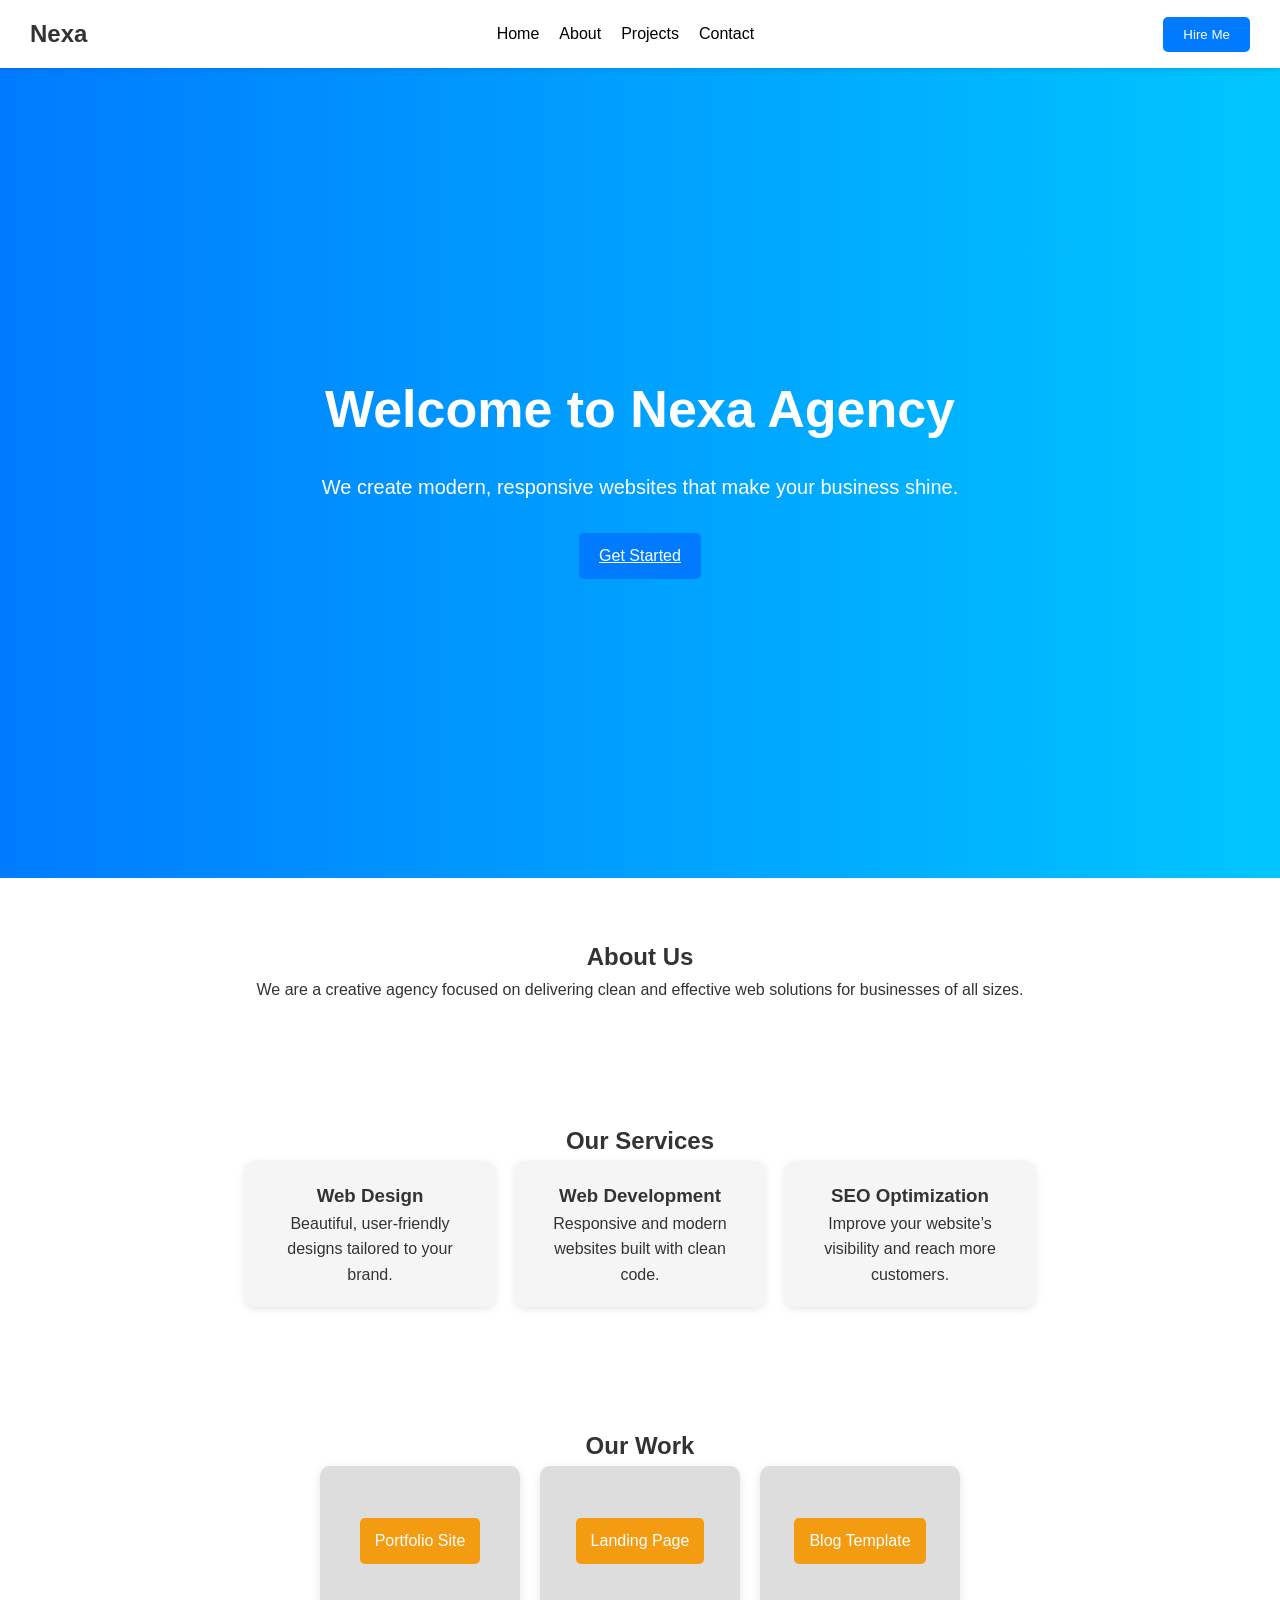
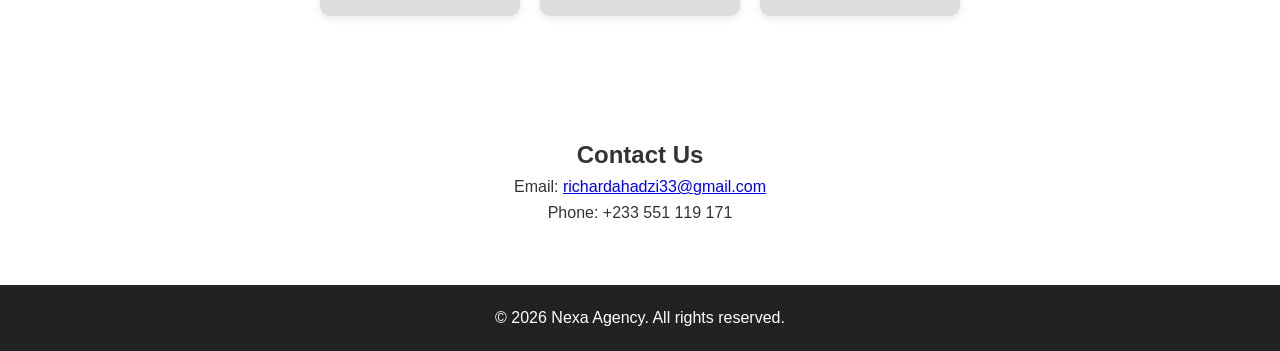
<file: index.html>
<!DOCTYPE html>
<html lang="en">
<head>
    <meta charset="UTF-8">
    <meta name="viewport" content="width=device-width, initial-scale=1.0">
    <title>Nexa Agency</title>
    <link rel="stylesheet" href="style.css">
</head>
<body>
    <!-- Navbar -->
    <header>
        <nav class="navbar">
  <div class="logo">Nexa</div>
  <ul class="nav-links">
    <li><a href="#">Home</a></li>
    <li><a href="#">About</a></li>
    <li><a href="#">Projects</a></li>
    <li><a href="#">Contact</a></li>
  </ul>
  <button class="btn">Hire Me</button>
</nav>
    </header>

    <!-- Hero Section -->
    <section id="home" class="hero">
        <h1>Welcome to Nexa Agency</h1>
        <p>We create modern, responsive websites that make your business shine.</p>
        <a href="#contact" class="btn">Get Started</a>
    </section>

    <!-- About Section -->
    <section id="about" class="about">
        <h2>About Us</h2>
        <p>We are a creative agency focused on delivering clean and effective web solutions for businesses of all sizes.</p>
    </section>

    <!-- Services Section -->
    <section id="services" class="services">
        <h2>Our Services</h2>
        <div class="service-cards">
            <div class="card">
                <h3>Web Design</h3>
                <p>Beautiful, user-friendly designs tailored to your brand.</p>
            </div>
            <div class="card">
                <h3>Web Development</h3>
                <p>Responsive and modern websites built with clean code.</p>
            </div>
            <div class="card">
                <h3>SEO Optimization</h3>
                <p>Improve your website’s visibility and reach more customers.</p>
            </div>
        </div>
    </section>
<section id="portfolio" class="portfolio">
    <h2>Our Work</h2>
    <div class="portfolio-items">
        <div class="item">
            <a href="https://yourproject1.netlify.app" target="_blank">Portfolio Site</a>
        </div>
        <div class="item">
            <a href="https://yourproject2.netlify.app" target="_blank">Landing Page</a>
        </div>
        <div class="item">
            <a href="https://yourproject3.netlify.app" target="_blank">Blog Template</a>
        </div>
    </div>
</section>

    <!-- Contact Section -->
    <section id="contact" class="contact">
        <h2>Contact Us</h2>
        <p>Email: <a href="mailto:richardahadzi33@gmail.com">richardahadzi33@gmail.com</a></p>
        <p>Phone: +233 551 119 171</p>
    </section>

    <!-- Footer -->
    <footer>
        <p>&copy; 2026 Nexa Agency. All rights reserved.</p>
    </footer>
</body>
</html>
</file>
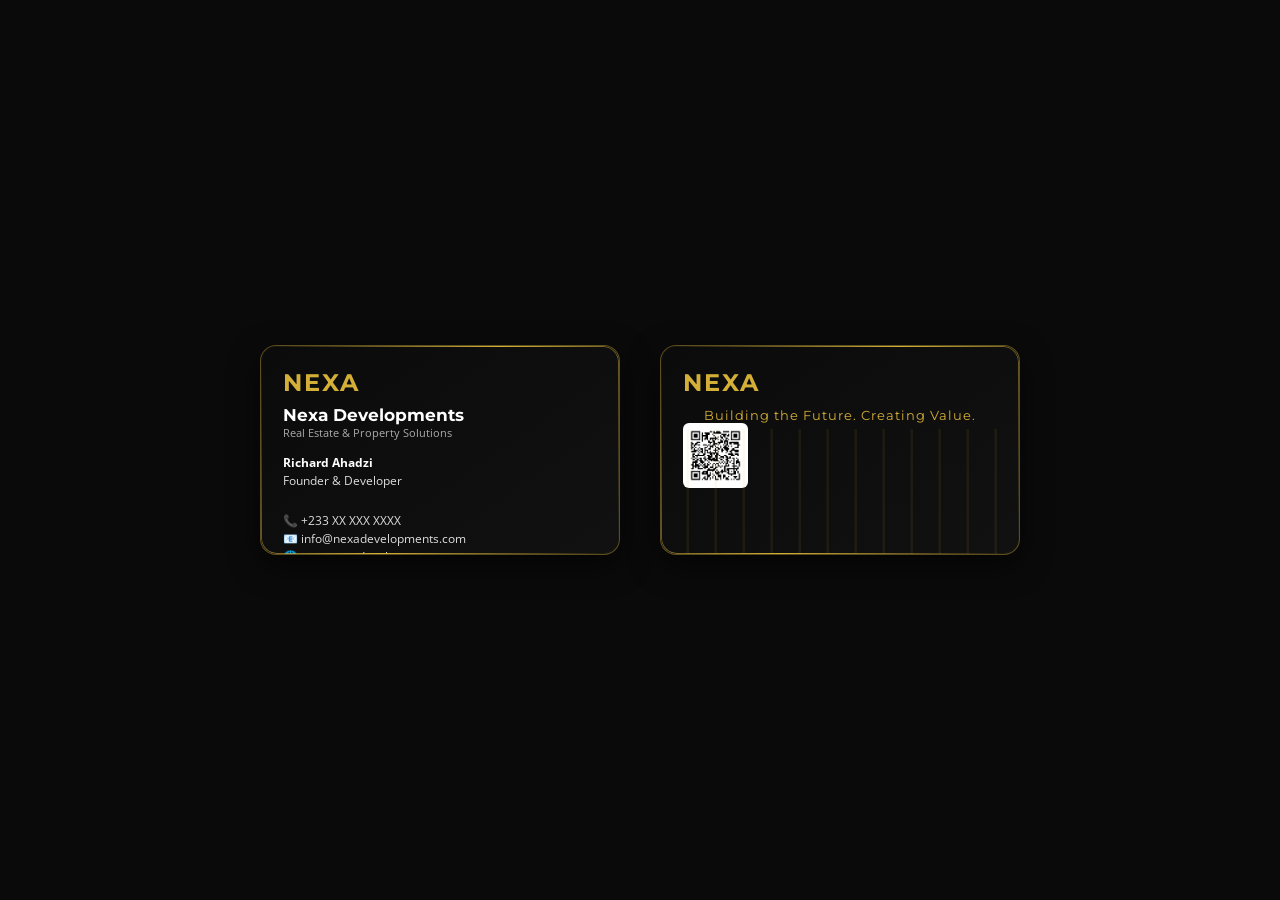
<file: MY BUSINESS CARD/index.html>
<!DOCTYPE html>
<html lang="en">
<head>
  <meta charset="UTF-8">
  <title>Nexa Business Card</title>
  <link rel="stylesheet" href="style.css">
</head>
<body>

  <div class="card-container">

    <!-- FRONT SIDE -->
    <div class="card front">
      <div class="logo">NEXA</div>

      <h1>Nexa Developments</h1>
      <p class="tag">Real Estate & Property Solutions</p>

      <div class="info">
        <p><strong>Richard Ahadzi</strong></p>
        <p>Founder & Developer</p>
        <br>
        <p>📞 +233 XX XXX XXXX</p>
        <p>📧 info@nexadevelopments.com</p>
        <p>🌐 www.nexadevelopments.com</p>
        <p>📍 Accra, Ghana</p>
      </div>
    </div>

    <!-- BACK SIDE -->
    <div class="card back">
      <div class="overlay">
        <div class="logo">NEXA</div>
        <p class="tagline">Building the Future. Creating Value.</p>

        <!-- QR Placeholder -->
        <div class="qr">
          <img src="adobe-express-qr-code(1)(1).png" alt="QR Code">
        </div>

      </div>
    </div>

  </div>

</body>
</html>
</file>
<file: style.css>
/* Reset & basics */
* {
    margin: 0;
    padding: 0;
    box-sizing: border-box;
    font-family: Arial, sans-serif;
}

html {
    scroll-behavior: smooth;
}

body {
    line-height: 1.6;
    color: #333;
}

/* Navbar */
.navbar {
    display: flex;
    justify-content: space-between;
    align-items: center;
    padding: 15px 30px;
    position: sticky;
    top: 0;
    background-color: white;
    box-shadow: 0 2px 5px rgba(0,0,0,0.1);
    z-index: 1000;
}

.navbar .logo {
    font-size: 24px;
    font-weight: bold;
}

.nav-links {
    list-style: none;
    display: flex;
    gap: 20px;
}

.nav-links a {
    text-decoration: none;
    color: black;
    font-weight: 500;
    transition: 0.3s;
}

.nav-links a:hover {
    color: #007BFF;
}

/* Button */
.btn {
    padding: 10px 20px;
    border: none;
    background-color: #007BFF;
    color: white;
    cursor: pointer;
    border-radius: 5px;
    transition: 0.3s;
}

.btn:hover {
    background-color: #0056b3;
    transform: scale(1.05);
}

/* Hero Section */
.hero {
    display: flex;
    flex-direction: column;
    align-items: center;
    justify-content: center;
    height: 90vh;
    background: linear-gradient(to right, #007BFF, #00c6ff);
    color: white;
    text-align: center;
    padding: 0 20px;
}

.hero h1 {
    font-size: 52px;
    margin-bottom: 20px;
    animation: fadeIn 1s ease-in;
}

.hero p {
    font-size: 20px;
    margin-bottom: 30px;
    animation: fadeIn 1.5s ease-in;
}

/* Animation */
@keyframes fadeIn {
    from {
        opacity: 0;
        transform: translateY(-20px);
    }
    to {
        opacity: 1;
        transform: translateY(0);
    }
}

/* Sections */
section {
    padding: 60px 20px;
    text-align: center;
}

/* Services */
.services .service-cards {
    display: flex;
    justify-content: center;
    gap: 20px;
    flex-wrap: wrap;
}

.card {
    background-color: #f5f5f5;
    padding: 20px;
    border-radius: 10px;
    width: 250px;
    box-shadow: 0 2px 8px rgba(0,0,0,0.1);
}

/* Portfolio */
.portfolio .portfolio-items {
    display: flex;
    justify-content: center;
    gap: 20px;
    flex-wrap: wrap;
}

.portfolio .item {
    width: 200px;
    height: 150px;
    display: flex;
    align-items: center;
    justify-content: center;
    border-radius: 10px;
    background-color: #ddd;
    box-shadow: 0 2px 8px rgba(0,0,0,0.1);
}

.portfolio .item a {
    display: inline-block;
    text-decoration: none;
    background-color: #f39c12;
    color: #fff;
    padding: 10px 15px;
    border-radius: 5px;
    transition: 0.3s;
}

.portfolio .item a:hover {
    background-color: #e67e22;
}

/* Footer */
footer {
    padding: 20px;
    background-color: #222;
    color: #fff;
    text-align: center;
}

/* Responsive */
@media (max-width: 768px) {
    .nav-links {
        flex-direction: column;
        gap: 10px;
    }

    .hero h1 {
        font-size: 34px;
    }

    .hero p {
        font-size: 16px;
    }
}
</file>
<file: MY BUSINESS CARD/style.css>
/* GOOGLE FONTS */
@import url('https://fonts.googleapis.com/css2?family=Montserrat:wght@400;600;700&family=Open+Sans:wght@300;400&display=swap');

* {
  margin: 0;
  padding: 0;
  box-sizing: border-box;
}

/* BODY */
body {
  background: #0a0a0a;
  display: flex;
  justify-content: center;
  align-items: center;
  height: 100vh;
  font-family: 'Open Sans', sans-serif;
}

/* CONTAINER */
.card-container {
  display: flex;
  gap: 40px;
}

/* CARD BASE */
.card {
  width: 360px;
  height: 210px;
  border-radius: 16px;
  padding: 22px;
  position: relative;
  overflow: hidden;
  background: linear-gradient(145deg, #0b0b0b, #111);
  border: 1px solid rgba(212, 175, 55, 0.4);
  box-shadow: 0 10px 30px rgba(0,0,0,0.6);
}

/* GOLD GLOW EDGE */
.card::before {
  content: "";
  position: absolute;
  inset: 0;
  border-radius: 16px;
  padding: 1px;
  background: linear-gradient(120deg, transparent, #D4AF37, transparent);
  -webkit-mask:
    linear-gradient(#000 0 0) content-box,
    linear-gradient(#000 0 0);
  -webkit-mask-composite: xor;
          mask-composite: exclude;
}

/* LOGO */
.logo {
  font-family: 'Montserrat', sans-serif;
  font-weight: 700;
  font-size: 24px;
  letter-spacing: 2px;
  color: #D4AF37;
}

/* FRONT SIDE */
.front h1 {
  font-family: 'Montserrat', sans-serif;
  font-size: 17px;
  margin-top: 8px;
  color: #fff;
}

.tag {
  font-size: 11px;
  color: #aaa;
  margin-bottom: 14px;
}

/* INFO */
.info p {
  font-size: 12px;
  color: #ddd;
  line-height: 1.5;
}

.info strong {
  color: #fff;
}

/* BACK SIDE */
.back {
  display: flex;
  flex-direction: column;
  justify-content: space-between;
}

/* GOLD BUILDING LINES */
.back::after {
  content: "";
  position: absolute;
  bottom: 0;
  left: 0;
  width: 100%;
  height: 60%;
  background: repeating-linear-gradient(
    to right,
    transparent,
    transparent 25px,
    rgba(212, 175, 55, 0.08) 26px,
    rgba(212, 175, 55, 0.08) 28px
  );
}

/* TAGLINE */
.tagline {
  text-align: center;
  font-family: 'Montserrat', sans-serif;
  font-size: 13px;
  color: #D4AF37;
  letter-spacing: 1px;
  margin-top: 10px;
}

/* QR */
.qr {
  width: 65px;
  height: 65px;
  align-self: center;
  background: #fff;
  padding: 5px;
  border-radius: 6px;
}

/* QR IMAGE */
.qr img {
  width: 100%;
  height: 100%;
  object-fit: contain;
}

/* HOVER EFFECT (for preview only) */
.card:hover {
  transform: translateY(-5px) scale(1.01);
  transition: 0.3s ease;
}
</file>
